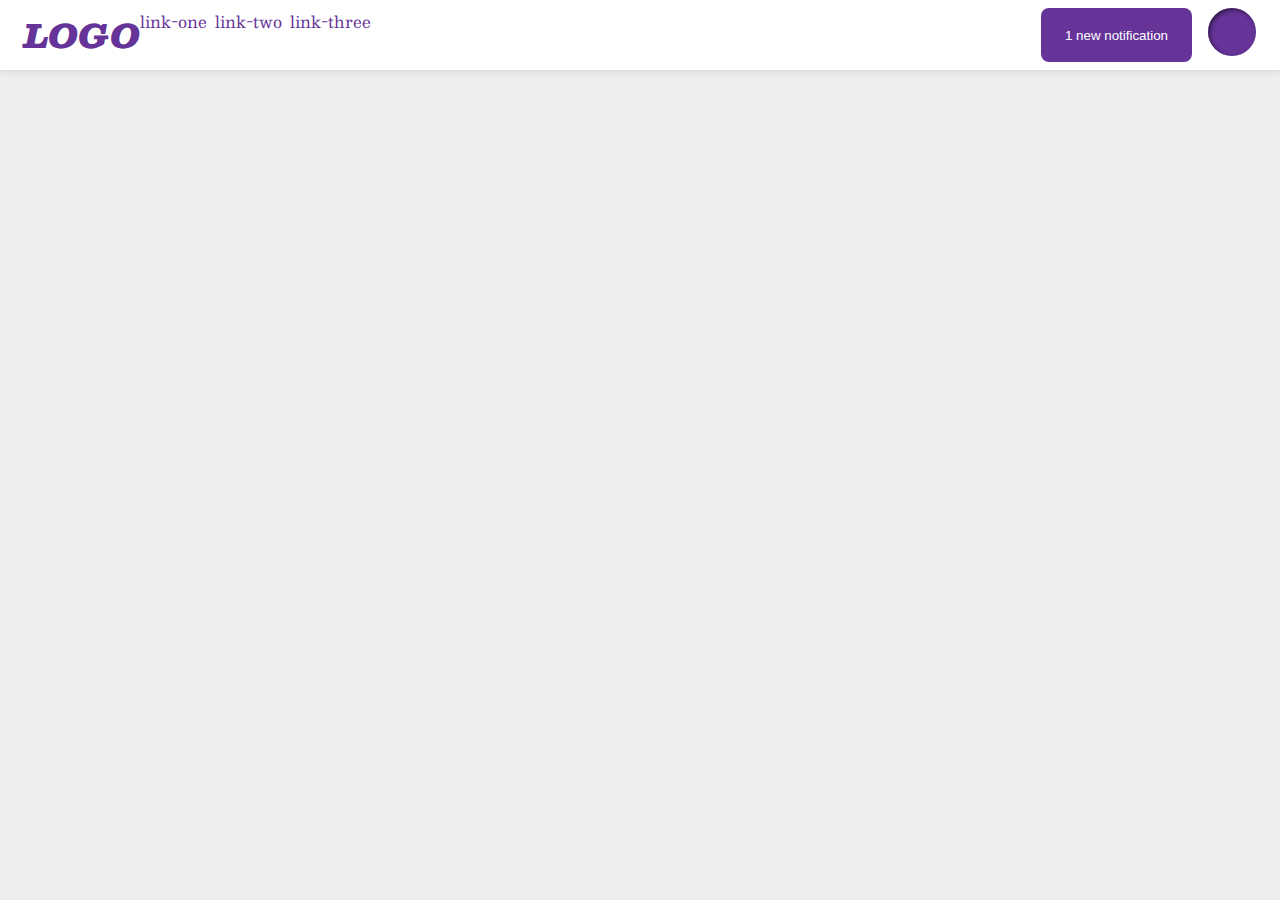
<file: foundations/flex/03-flex-header-2/index.html>
<!DOCTYPE html>
<html lang="en">
  <head>
    <meta charset="UTF-8">
    <meta http-equiv="X-UA-Compatible" content="IE=edge">
    <meta name="viewport" content="width=device-width, initial-scale=1.0">
    <title>Flex Header 2</title>
    <link rel="stylesheet" href="style.css">
  </head>
  <body>
    <div class="header">
      <div class="left-side">
      <div class="logo">
        LOGO
      </div>
      <ul class="links">
        <li><a href="https://google.com">link-one</a></li>
        <li><a href="https://google.com">link-two</a></li>
        <li><a href="https://google.com">link-three</a></li>
      </ul>
      </div>
      <div class="right-side">
      <button class="notifications">
        1 new notification
      </button>
      <div class="profile-image"></div>
      </div>
    </div>
  </body>
</html>
</file>
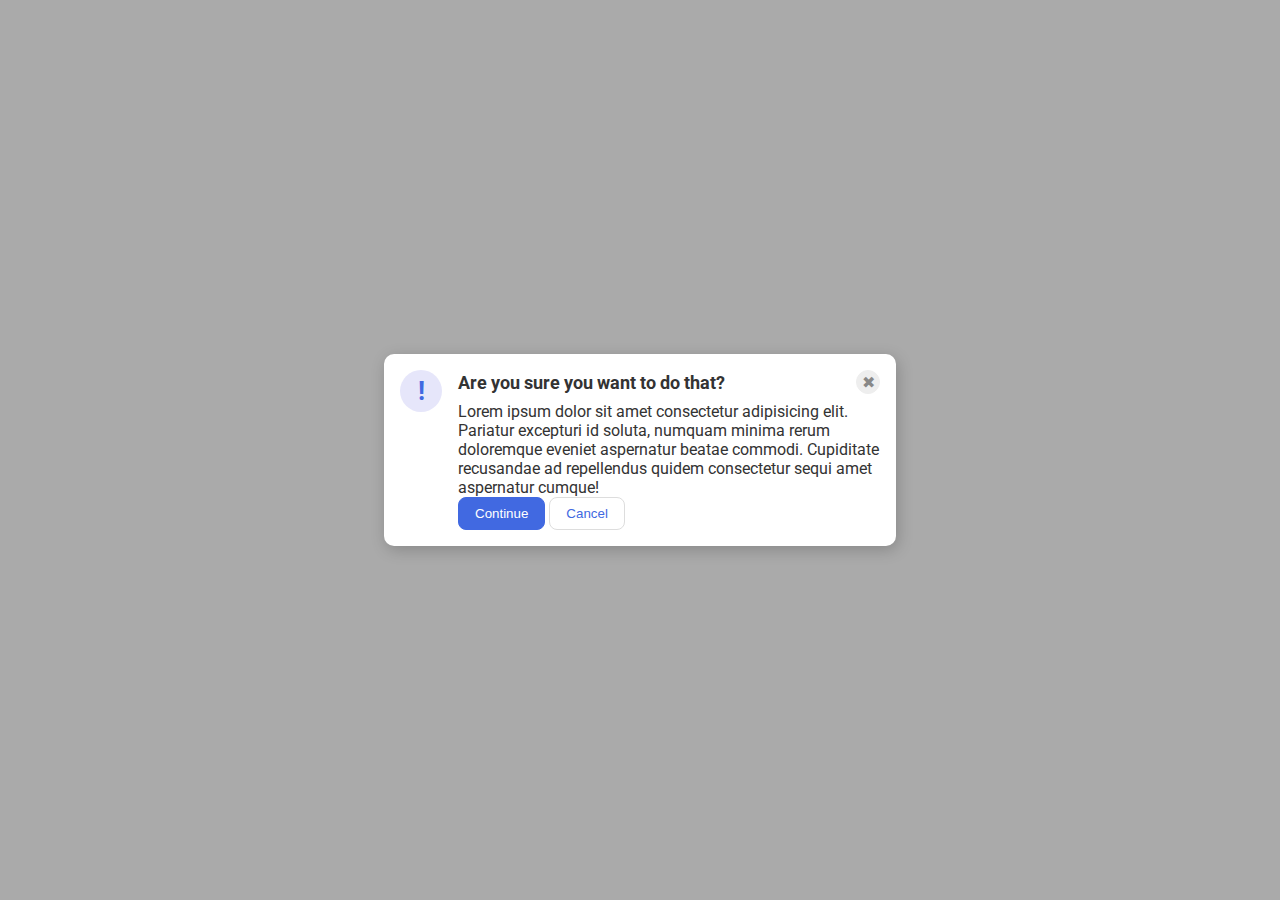
<file: foundations/flex/05-flex-modal/index.html>
<!DOCTYPE html>
<html lang="en">
  <head>
    <meta charset="UTF-8">
    <meta http-equiv="X-UA-Compatible" content="IE=edge">
    <meta name="viewport" content="width=device-width, initial-scale=1.0">
    <link rel="stylesheet" href="style.css">
    <title>Modal</title>
  </head>
  <body>
    <div class="modal">
        <div class="icon">!</div>
      <div class="container">
        <div class="header">Are you sure you want to do that?
        <button class="close-button">✖</button></div>
        <div class="text">Lorem ipsum dolor sit amet consectetur adipisicing elit. Pariatur excepturi id soluta, numquam minima rerum doloremque eveniet aspernatur beatae commodi. Cupiditate recusandae ad repellendus quidem consectetur sequi amet aspernatur cumque!</div>
        <button class="continue">Continue</button>
        <button class="cancel">Cancel</button>
      </div>
    </div>
  </body>
</html>
</file>
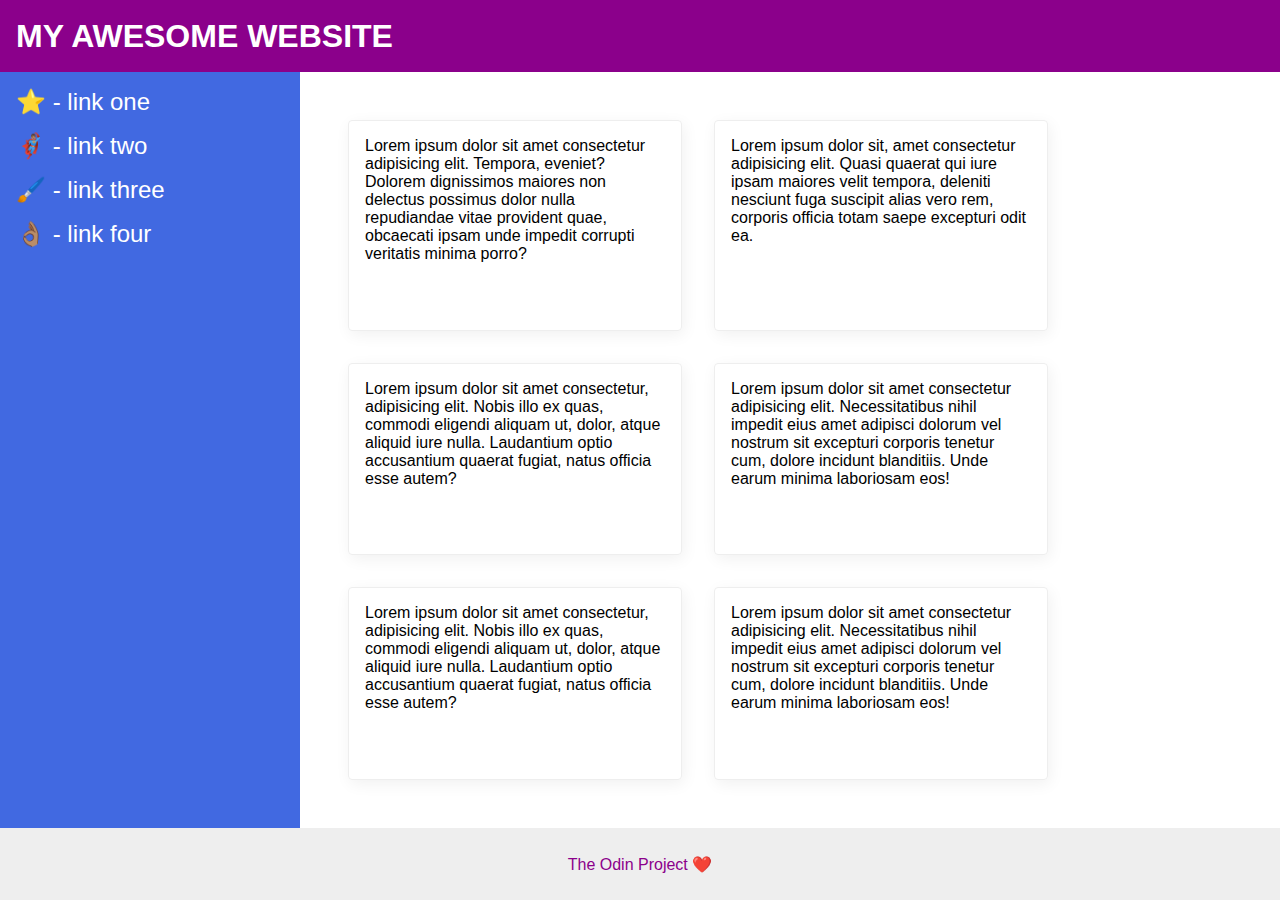
<file: foundations/flex/07-flex-layout-2/index.html>
<!DOCTYPE html>
<html lang="en">
  <head>
    <meta charset="UTF-8">
    <meta http-equiv="X-UA-Compatible" content="IE=edge">
    <meta name="viewport" content="width=device-width, initial-scale=1.0">
    <title>The Holy Grail</title>
    <link rel="stylesheet" href="style.css">
  </head>
  <body>
    <div class="header">
      MY AWESOME WEBSITE
    </div>
    <div class="body">
      <div class="sidebar">
        <ul>
          <li><a href="#">⭐ - link one</a></li>
          <li><a href="#">🦸🏽‍♂️ - link two</a></li>
          <li><a href="#">🖌️ - link three</a></li>
          <li><a href="#">👌🏽 - link four</a></li>
        </ul>
      </div>
      <div class="container">
        <div class="card">Lorem ipsum dolor sit amet consectetur adipisicing elit. Tempora, eveniet? Dolorem dignissimos maiores non delectus possimus dolor nulla repudiandae vitae provident quae, obcaecati ipsam unde impedit corrupti veritatis minima porro?</div>
        <div class="card">Lorem ipsum dolor sit, amet consectetur adipisicing elit. Quasi quaerat qui iure ipsam maiores velit tempora, deleniti nesciunt fuga suscipit alias vero rem, corporis officia totam saepe excepturi odit ea.</div>
        <div class="card">Lorem ipsum dolor sit amet consectetur, adipisicing elit. Nobis illo ex quas, commodi eligendi aliquam ut, dolor, atque aliquid iure nulla. Laudantium optio accusantium quaerat fugiat, natus officia esse autem?</div>
        <div class="card">Lorem ipsum dolor sit amet consectetur adipisicing elit. Necessitatibus nihil impedit eius amet adipisci dolorum vel nostrum sit excepturi corporis tenetur cum, dolore incidunt blanditiis. Unde earum minima laboriosam eos!</div>
        <div class="card">Lorem ipsum dolor sit amet consectetur, adipisicing elit. Nobis illo ex quas, commodi eligendi aliquam ut, dolor, atque aliquid iure nulla. Laudantium optio accusantium quaerat fugiat, natus officia esse autem?</div>
        <div class="card">Lorem ipsum dolor sit amet consectetur adipisicing elit. Necessitatibus nihil impedit eius amet adipisci dolorum vel nostrum sit excepturi corporis tenetur cum, dolore incidunt blanditiis. Unde earum minima laboriosam eos!</div>
      </div>
    </div>
    <div class="footer">
      The Odin Project ❤️
    </div>
  </body>
</html>
</file>
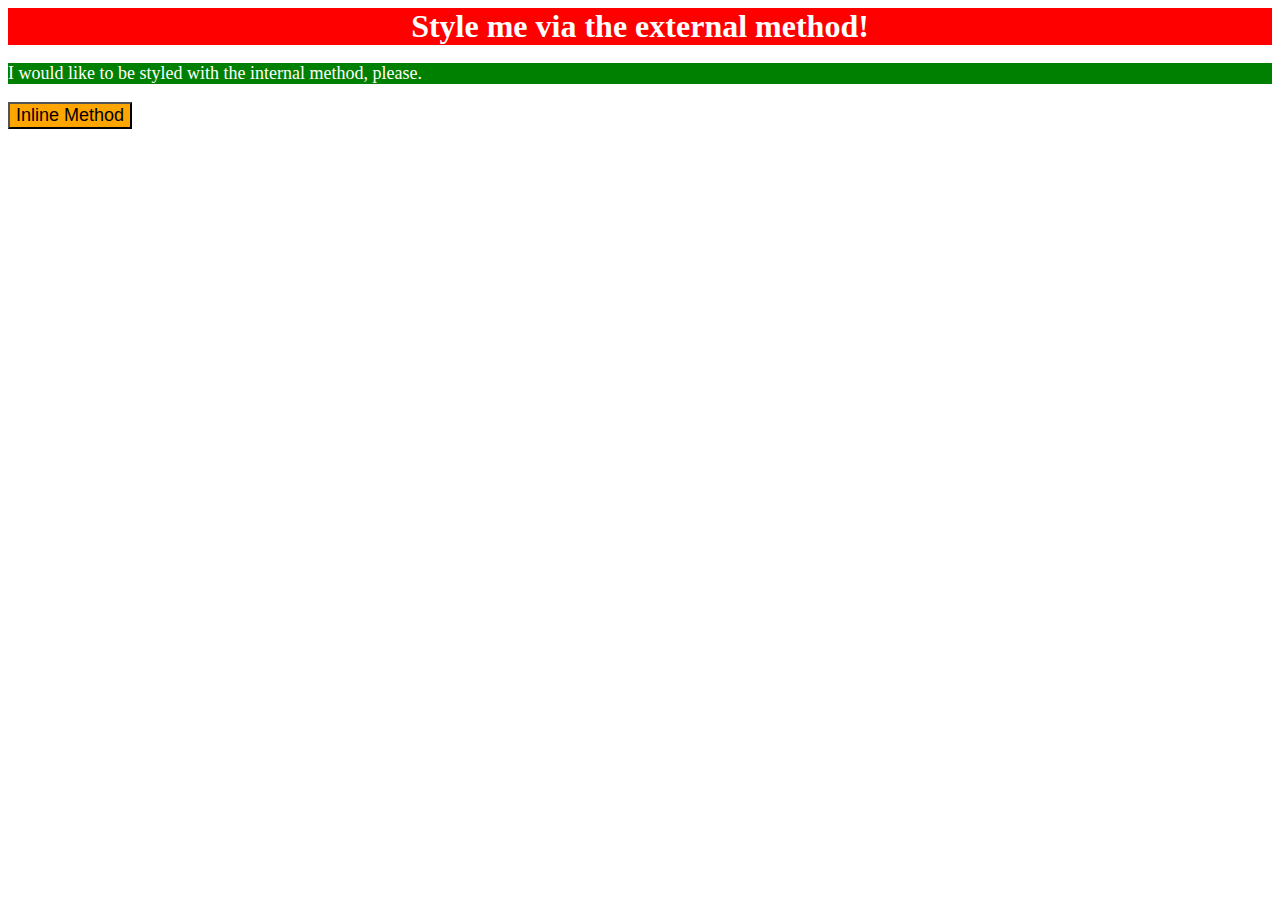
<file: foundations/intro-to-css/01-css-methods/index.html>
<!DOCTYPE html>
<html lang="en">
  <head>
    <meta charset="UTF-8">
    <meta http-equiv="X-UA-Compatible" content="IE=edge">
    <meta name="viewport" content="width=device-width, initial-scale=1.0">
    <link rel="stylesheet" href="styles.css">
    <title>Methods for Adding CSS</title>
    <style>
      p{
        background-color: green;
        color: white;
        font-size: 18px;
      }
    </style>
  </head>
  <body>
    <div>Style me via the external method!</div>
    <p>I would like to be styled with the internal method, please.</p>
    <button style="background-color: orange; font-size: 18px;">Inline Method</button>
  </body>
</html>
</file>
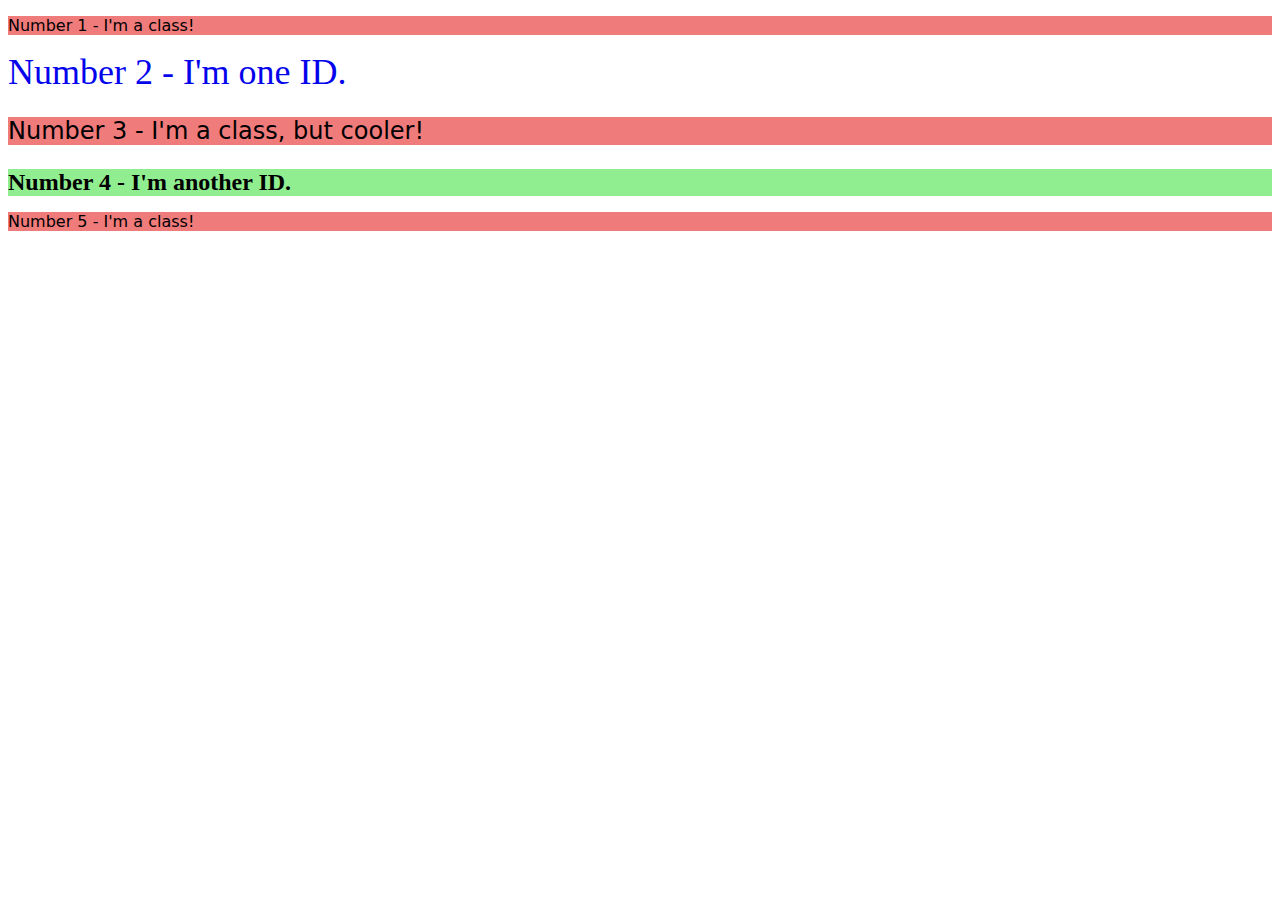
<file: foundations/intro-to-css/02-class-id-selectors/index.html>
<!DOCTYPE html>
<html lang="en">
  <head>
    <meta charset="UTF-8">
    <meta http-equiv="X-UA-Compatible" content="IE=edge">
    <meta name="viewport" content="width=device-width, initial-scale=1.0">
    <title>Class and ID Selectors</title>
    <link rel="stylesheet" href="style.css">
  </head>
  <body>
    <p class="odd">Number 1 - I'm a class!</p>
    <div id="sec_elem">Number 2 - I'm one ID.</div>
    <p class="odd font_adj">Number 3 - I'm a class, but cooler!</p>
    <div id="fou_elem" class="font_adj">Number 4 - I'm another ID.</div>
    <p class="odd">Number 5 - I'm a class!</p>
  </body>
</html>
</file>
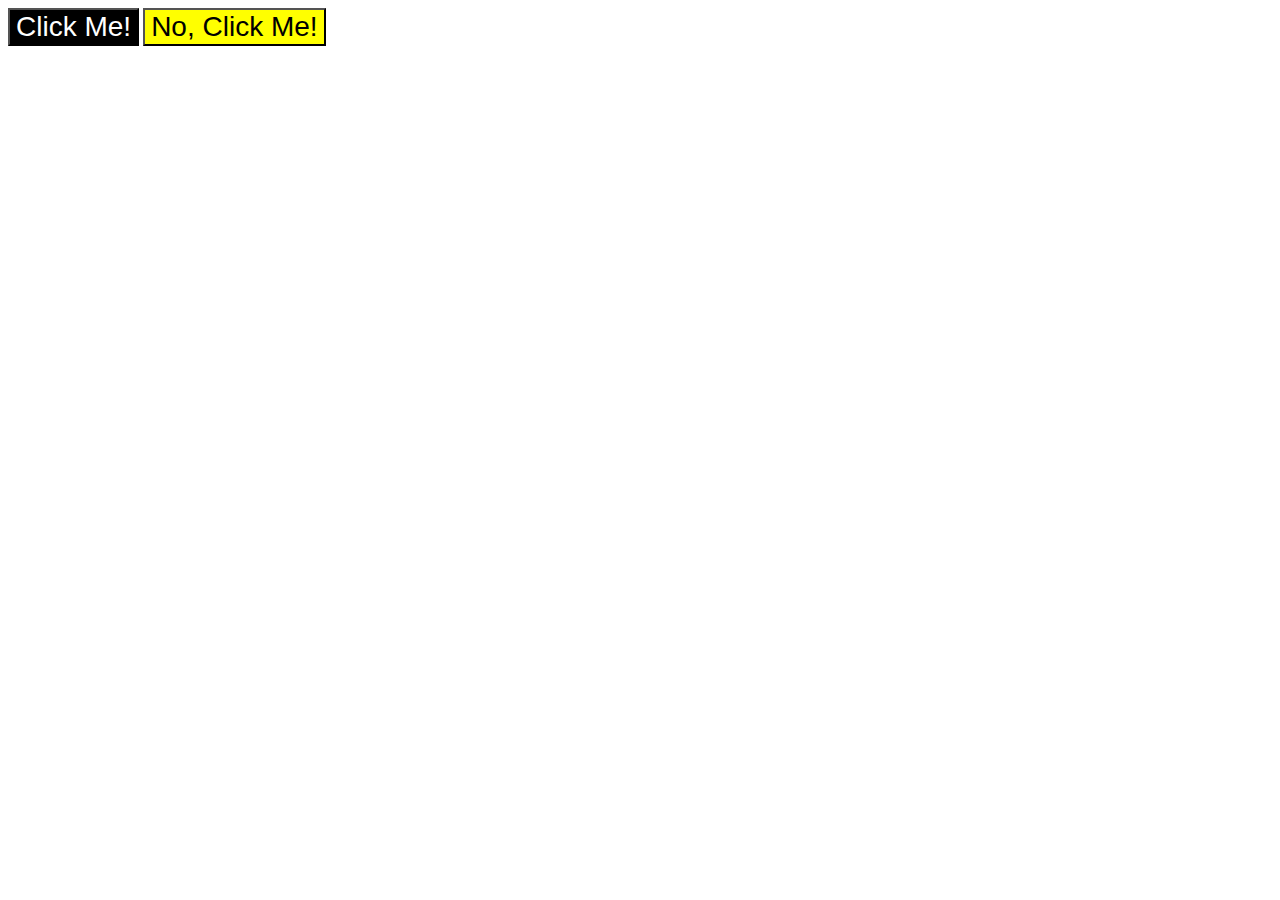
<file: foundations/intro-to-css/03-grouping-selectors/index.html>
<!DOCTYPE html>
<html lang="en">
  <head>
    <meta charset="UTF-8">
    <meta http-equiv="X-UA-Compatible" content="IE=edge">
    <meta name="viewport" content="width=device-width, initial-scale=1.0">
    <title>Grouping Selectors</title>
    <link rel="stylesheet" href="style.css">
  </head>
  <body>
    <button id="first" class="both">Click Me!</button>
    <button id="second" class="both">No, Click Me!</button>
  </body>
</html>
</file>
<file: foundations/flex/03-flex-header-2/style.css>
/* this is some magical font-importing.  
you'll learn about it later. */
@import url('https://fonts.googleapis.com/css2?family=Besley:ital,wght@0,400;1,900&display=swap');

body {
  margin: 0;
  background: #eee;
  font-family: Besley, serif;
}

.header {
  background: white;
  border-bottom: 1px solid #ddd;
  box-shadow: 0 0 8px rgba(0,0,0,.1);
  display: flex;
  padding: 8px;

}

.profile-image {
  background: rebeccapurple;
  box-shadow: inset 2px 2px 4px rgba(0,0,0,.5);
  border-radius: 50%;
  width: 48px;
  height: 48px;
}

.logo {
  color: rebeccapurple;
  font-size: 32px;
  font-weight: 900;
  font-style: italic;
}

button {
  border: none;
  border-radius: 8px;
  background: rebeccapurple;
  color: white;
  padding: 8px 24px;
}

a {
  /* this removes the line under our links */
  text-decoration: none;
  color: rebeccapurple;
}

ul {
  list-style-type: none;
  display: flex;
  gap: 8px;
  margin: 0;
  padding: 0;
}
.left-side {
  margin-left: 16px;
  display: flex;
  flex-shrink: 0;
}
.right-side {
  margin-right: 16px;
  display: flex;
  margin-left: auto;
  gap: 16px;
  flex-shrink: 0;
}
</file>
<file: foundations/flex/05-flex-modal/style.css>
@import url('https://fonts.googleapis.com/css2?family=Roboto:wght@400;700&display=swap');

html, body {
  height: 100%;
}

body {
  font-family: Roboto, sans-serif;
  margin: 0;
  background: #aaa;
  color: #333;
  /* I'll give you this one for free lol */
  display: flex;
  align-items: center;
  justify-content: center;
}

.modal {
  background: white;
  width: 480px;
  border-radius: 10px;
  box-shadow: 2px 4px 16px rgba(0,0,0,.2);
  display: flex;
  gap: 16px;
  padding: 16px;
}

.icon {
  color: royalblue;
  font-size: 26px;
  font-weight: 700;
  background: lavender;
  width: 42px;
  height: 42px;
  border-radius: 50%;
  display: flex;
  align-items: center;
  justify-content: center;
  flex-shrink: 0;
}

.close-button {
  background: #eee;
  border-radius: 50%;
  color: #888;
  font-weight: 400;
  font-size: 16px;
  height: 24px;
  width: 24px;
  display: flex;
  align-items: center;
  justify-content: center;
  border: 1px solid #eee;
  padding: 0;
}

button {
  cursor: pointer;
  padding: 8px 16px;
  border-radius: 8px;
}

button.continue {
  background: royalblue;
  border: 1px solid royalblue;
  color: white;
}

button.cancel {
  background: white;
  border: 1px solid #ddd;
  color: royalblue;
}
.header{
  display: flex;
  align-items: center;
  justify-content: space-between;
  font-size: 18px;
  font-weight: 700;
  margin-bottom: 8px;
}
</file>
<file: foundations/flex/07-flex-layout-2/style.css>
body {
  font-family: -apple-system, BlinkMacSystemFont, 'Segoe UI', Roboto, Oxygen, Ubuntu, Cantarell, 'Open Sans', 'Helvetica Neue', sans-serif;
  margin: 0;
  min-height: 100vh;
}

.header {
  height: 72px;
  background: darkmagenta;
  color: white;
}

.footer {
  height: 72px;
  background: #eee;
  color: darkmagenta;
}

.sidebar {
  width: 300px;
  background: royalblue;
  box-sizing: border-box;
}

.card {
  border: 1px solid #eee;
  box-shadow: 2px 4px 16px rgba(0,0,0,.06);
  border-radius: 4px;
}

/* SOLUTION */

body {
  display: flex;
  flex-direction: column;
}

.header {
  display: flex;
  align-items: center;
  padding: 0 16px;
  font-size: 32px;
  font-weight: 900;
}

.body {
  flex: 1;
  display: flex;
}

.sidebar {
  flex-shrink: 0;
  padding: 16px;
}

ul {
  list-style-type: none;
  margin: 0;
  padding: 0;
}

li {
  margin-bottom: 16px;
}

a {
  color: white;
  text-decoration: none;
  font-size: 24px;
}

.container {
  padding: 48px;
  display: flex;
  flex-wrap: wrap;
  gap: 32px;
}

.card {
  padding: 16px;
  width: 300px;
}

.footer {
  display: flex;
  align-items: center;
  justify-content: center;
}
</file>
<file: foundations/intro-to-css/01-css-methods/styles.css>
div{
    background-color: red;
    color: white;
    font-size: 32px;
    text-align: center;
    font-weight: bold;
}
</file>
<file: foundations/intro-to-css/02-class-id-selectors/style.css>
.odd{
    background-color: rgb(240, 123, 123);
    font-family: verdana,"DejaVu Sans",sans-serif;
}

#sec_elem {
    color: hsl(240, 97%, 47%);
    font-size: 36px;
}

.font_adj {
    font-size: 24px;
}

#fou_elem {
    background-color: #90ee90;
    font-weight: bold;
}
</file>
<file: foundations/intro-to-css/03-grouping-selectors/style.css>
#first{
    background-color: hsl(0, 0%, 0%);
    color: #ffffff;
}

#second{
    background-color: rgb(255, 255, 0);
}

#first,
#second{
    font-size: 28px;
    font-family: Helvetica , "Times New Roman" ,sans-serif;
}
</file>
